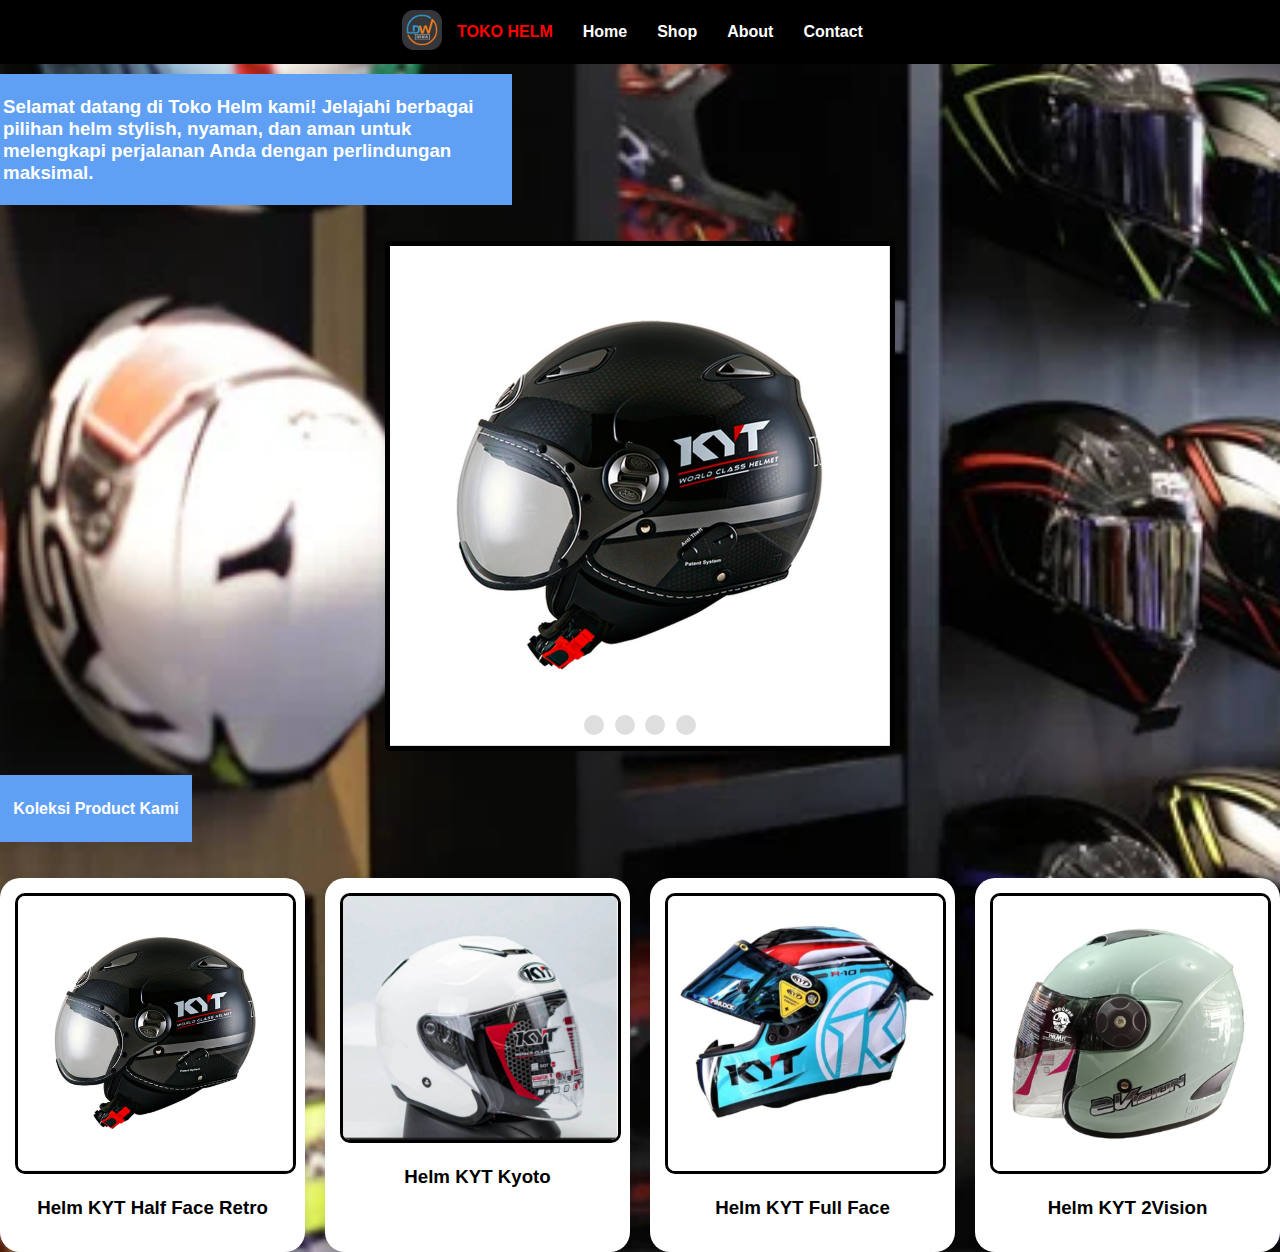
<file: index.html>
<!DOCTYPE html>
<html lang="id">
<head>
    <title>HELM STORE</title>
    <link rel="stylesheet" href="styles.css">
</head>
<body>
    <header class="header">
        <nav class="nav">
            <ul class="navbar">
                <li class="nav-logo"><img src="logo.jpeg"></li>
                <li class="nav-item">TOKO HELM</li>
                <li class="nav-item"><a href="index.html" class="nav-link">Home</a></li>
                <li class="nav-item"><a href="shop.html" class="nav-link">Shop</a></li>
                <li class="nav-item"><a href="about.html" class="nav-link">About</a></li>
                <li class="nav-item"><a href="contact.html" class="nav-link">Contact</a></li>
            </ul>
        </nav>
    </header>

    <div class="halaman-utama">
        <div class="section">
            <h3>Selamat datang di Toko Helm kami!
                Jelajahi berbagai pilihan helm stylish, nyaman, dan aman untuk melengkapi perjalanan Anda dengan perlindungan maksimal.
            </h3>
        </div>
    </div>

    <div class="wrapper">
        <div class="slides">
            <span id="slide-1"></span>
            <span id="slide-2"></span>
            <span id="slide-3"></span>
            <span id="slide-4"></span>
            <div class="images">
            <img src="Helm-KYT-Half-Face-Retro.jpg" alt="Product 1">
            <img src="kyt-kyoto.jpg" alt="Product 2">
            <img src="Helm KYT Full Face.webp" alt="Product 3">
            <img src="Helm KYT VISION2.jpg" alt="Product 4">
            </div>
        </div>
    </div>
    
    <div class="pilihan">
        <a href="#slide-1">1</a>
        <a href="#slide-2">2</a>
        <a href="#slide-3">3</a>
        <a href="#slide-4">4</a>
    </div>

    <div class="section1">
        <h4>Koleksi Product Kami
        </h4>
    </div>
    <div class="product">
        <div class="product_utama1">
            <img src="Helm-KYT-Half-Face-Retro.jpg" alt="Product 1">
            <h3>Helm KYT Half Face Retro</h3>
        </div>
        <div class="product_utama2">
            <img src="kyt-kyoto.jpg" alt="Product 2">
            <h3>Helm KYT Kyoto</h3>
        </div>
        <div class="product_utama3">
            <img src="Helm KYT Full Face.webp" alt="Product 3">
            <h3>Helm KYT Full Face</h3>
        </div>
        <div class="product_utama4">
            <img src="Helm KYT VISION2.jpg" alt="Product 4">
            <h3>Helm KYT 2Vision</h3>
        </div>
    </div>
</body>
</html>
</file>
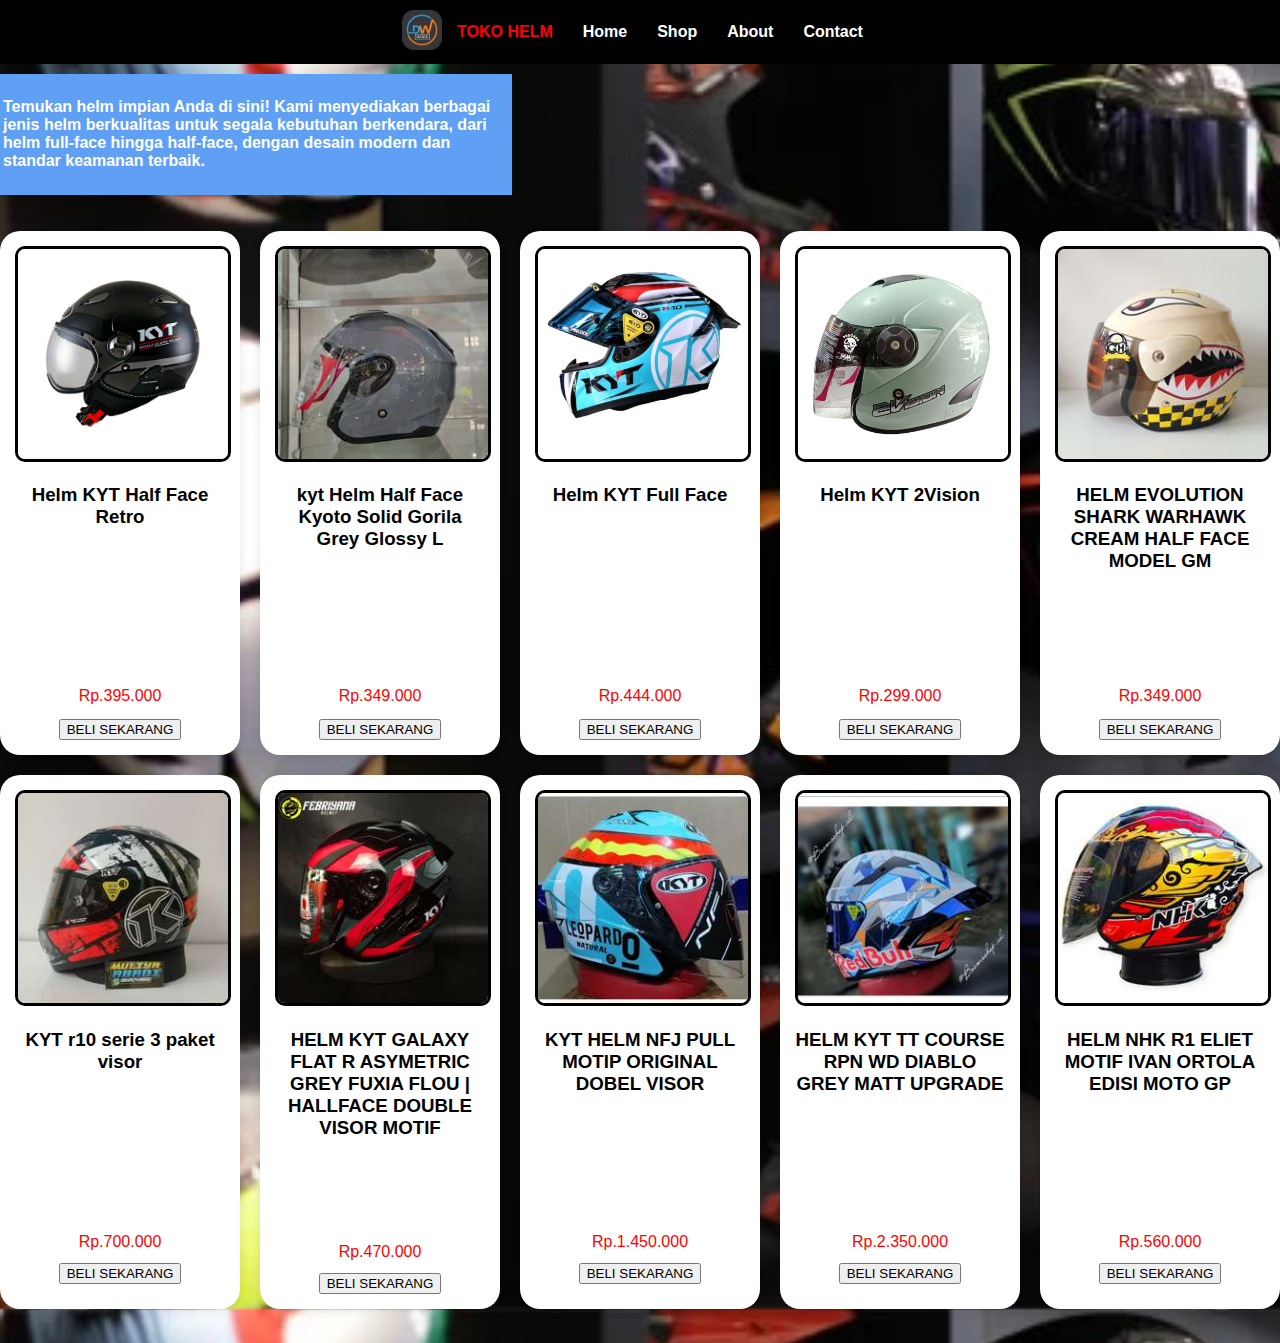
<file: shop.html>
<!DOCTYPE html>
<html lang="en">
<head>
    <title>Shop</title>
    <link rel="stylesheet" href="styles.css">
</head>
<body>
        <header class="header">
            <nav class="nav">
                <ul class="navbar">
                    <li class="nav-logo"><img src="logo.jpeg"></li>
                    <li class="nav-item">TOKO HELM</li>
                    <li class="nav-item"><a href="index.html" class="nav-link">Home</a></li>
                    <li class="nav-item"><a href="shop.html" class="nav-link">Shop</a></li>
                    <li class="nav-item"><a href="about.html" class="nav-link">About</a></li>
                    <li class="nav-item"><a href="contact.html" class="nav-link">Contact</a></li>
                </ul>
            </nav>
        </header>

        <div class="section">
            <h4>Temukan helm impian Anda di sini! Kami menyediakan berbagai jenis helm berkualitas untuk segala kebutuhan berkendara,
                dari helm full-face hingga half-face, dengan desain modern dan standar keamanan terbaik.</h4>
        </div>
            <div class="product">
                <div class="product1">
                    <img src="Helm-KYT-Half-Face-Retro.jpg" alt="Product 1">
                    <h3>Helm KYT Half Face Retro</h3>
                    <p>Rp.395.000</p>
                    <a href="https://shopee.co.id/HELM-KYT-ELSICO-MOTIF-3-BLACK
                    -DOF-GUN-METAL-i.205591088.7221725554?sp_atk=cd1db21a-08f8-4708-be4a-027048a8f363&xptdk=cd1db21a-08f8-4708-be4a-027048a8f363">
                    <button>BELI SEKARANG</button>
                    </a>
                </div>
                <div class="product2">
                    <img src="kyt Helm Half Face Kyoto Solid Gorila Grey Glossy L.jpg" alt="Product 2">
                    <h3>kyt Helm Half Face Kyoto Solid Gorila Grey Glossy L</h3>
                    <p>Rp.349.000</p>
                    <a href="https://shopee.co.id/Helm-kyoto-putih-Grey-dof-gorilla-ORi-KYT-READY-!!free-ongkir-dengan
                    -voucher-shopee-i.40131275.8827338887?sp_atk=66f7f961-fa51-4153-ab61-08e1587c905d&xptdk=66f7f961-fa51-4153-ab61-08e1587c905d">
                    <button>BELI SEKARANG</button>
                    </a>
                </div>
                <div class="product3">
                    <img src="Helm KYT Full Face.webp" alt="Product 3">
                    <h3>Helm KYT Full Face</h3>
                    <p>Rp.444.000</p>
                    <a href="https://id.shp.ee/8UeniGw">
                    <button>BELI SEKARANG</button>
                    </a>
                </div>
                <div class="product4">
                    <img src="Helm KYT VISION2.jpg" alt="Product 4">
                    <h3>Helm KYT 2Vision</h3>
                    <p>Rp.299.000</p>
                    <a href="https://id.shp.ee/3omDhBE">
                    <button>BELI SEKARANG</button>
                    </a>
                </div>
                <div class="product5">
                    <img src="HELM EVOLUTION SHARK WARHAWK CREAM HALF FACE MODEL GM.jpg" alt="Product 5">
                    <h3>HELM EVOLUTION SHARK WARHAWK CREAM HALF FACE MODEL GM</h3>
                    <p>Rp.349.000</p>
                    <a href="https://id.shp.ee/QZAwGfP">
                    <button>BELI SEKARANG</button>
                    </a>
                </div>
                <div class="product6">
                    <img src="KYT r10 serie 3 paket visor.jpg" alt="Product 6">
                    <h3>KYT r10 serie 3 paket visor</h3>
                    <p>Rp.700.000</p>
                    <a href="https://id.shp.ee/Uoz8gyu">
                    <button>BELI SEKARANG</button>
                    </a>
                </div>
                <div class="product7">
                    <img src="HELM KYT GALAXY FLAT R ASYMETRIC GREY FUXIA FLOU HALLFACE DOUBLE VISOR MOTIF TERBARU.jpg" alt="Product 7">
                    <h3>HELM KYT GALAXY FLAT R ASYMETRIC GREY FUXIA FLOU | HALLFACE DOUBLE VISOR MOTIF TERBARU</h3>
                    <p>Rp.470.000</p>
                    <a href="https://www.lazada.co.id/products/helm-kyt-galaxy-flat-r-asymetric-grey-fuxia-flou-hallface-double-visor-
                    motif-terbaru-i8126020903-s14520818328.html?trafficFrom=17449020_303586&laz_trackid=2:mm_395190300_250600917_2205600917:
                    clkgisuvd1igmq51m4dmei&mkttid=clkgisuvd1igmq51m4dmei">
                    <button>BELI SEKARANG</button>
                    </a>
                </div>
                <div class="product8">
                    <img src="KYT HELM NFJ PULL MOTIP ORIGINAL DOBEL VISOR.jpg" alt="Product 8">
                    <h3>KYT HELM NFJ PULL MOTIP ORIGINAL DOBEL VISOR</h3>
                    <p>Rp.1.450.000</p>
                    <a href="https://shopee.co.id/KYT-HELM-NFJ-JAUME-LEOPARD-SPAIN-OTIGINAL-i.298170001.9621602682?sp_atk=4f0ebade-
                    7687-4ab5-9f77-b48ca9d244a2&xptdk=4f0ebade-7687-4ab5-9f77-b48ca9d244a2">
                    <button>BELI SEKARANG</button>
                    </a>
                </div>
                <div class="product9">
                    <img src="HELM KYT TT COURSE RPN WD DIABLO GREY MATT UPGRADE.jpg" alt="Product 9">
                    <h3>HELM KYT TT COURSE RPN WD DIABLO GREY MATT UPGRADE</h3>
                    <p>Rp.2.350.000</p>
                    <a href="https://shopee.co.id/helm-kyt-tt-course-matt-repn-wd-livery-polespargaro-i.33002182.21563403062?sp_
                    atk=614adf00-47cf-4d05-98d8-1c29da0a1868&xptdk=614adf00-47cf-4d05-98d8-1c29da0a1868">
                    <button>BELI SEKARANG</button>
                    </a>
                </div>
                <div class="product10">
                    <img src="HELM NHK R1 ELIET MOTIF IVAN ORTOLA EDISI MOTO GP.jpg" alt="Product 10">
                    <h3>HELM NHK R1 ELIET MOTIF IVAN ORTOLA EDISI MOTO GP</h3>
                    <p>Rp.560.000</p>
                    <a href="https://shopee.co.id/HELM-NHK-R1-ELIET-MOTIF-IVAN-ORTOLA-EDISI-MOTO-GP-i.145308607.28864645099?sp_
                    atk=bd90f2b3-1c50-40de-ada4-56b8050fd0e6&xptdk=bd90f2b3-1c50-40de-ada4-56b8050fd0e6">
                    <button>BELI SEKARANG</button>
                    </a>
                </div>
            </div>
</body>
</html>
</file>
<file: styles.css>
/* styles.css */

body {
    font-family: 'Roboto', sans-serif;
    margin: 0;
    padding: 0;
    background-image: url(tesst.webp);
    background-size: cover;
}

.images{
    display: flex;
    transition: 2s;
    width: 100%;
}

.images img{
    width: 100%;
}

.wrapper{
    width: 500px;
    margin: auto;
    border-radius: 5px;
    overflow: hidden;
    border: 5px solid black;
    box-shadow: 0 2px 10px rgba(0, 0, 0, 0.1);
}

#slide-1:target ~ .images{
    margin-left: 0px;
}

#slide-2:target ~ .images{
    margin-left: -100%;
}

#slide-3:target ~ .images{
    margin-left: -200%;
}

#slide-4:target ~ .images{
    margin-left: -300%;
}

.pilihan a{
    display: inline-block;
    height: 20px;
    width: 20px;
    background-color: #dedede;
    font-size: 0px;
    border-radius: 50%;
    margin: 3px;
    transition: 1s;
}

.pilihan a:hover {
    background-color:rgb(255, 1, 1);
}

.pilihan {
    position: absolute;
    margin-left: auto;
    margin-right: auto;
    left: 0;
    right: 0;
    text-align: center;
    margin-top: -50px;
}

@media screen and (max-width: 500px) {
    .wrapper{
        width: 90%;
    }
}

.header {
    background-color: black;
    padding: 10px 0;
}

.nav .navbar {
    list-style: none;
    padding: 0;
    margin: 0;
    display: flex;
    justify-content: center;
    align-items: center;
}

.nav .nav-item {
    margin: 0 15px;
    color: rgb(255, 1, 1);
    font-weight: bold;
    transition: color 0.3s, transform 0.3s;
}

.nav-logo img{
    height: 40px;
}

.nav .nav-link {
    text-decoration: none;
    color: white;
    font-weight: bold;
    transition: color 0.3s, transform 0.3s;
}

.nav .nav-link:hover {
    color: rgb(255, 1, 1);
    transform: scale(1.1);
}

.section {
    background-color: rgb(95, 160, 245);
    border:rgb(95, 160, 245)solid;
    text-align: left;
    color: white;
    flex: 3;
    margin-right: 60%;
    margin-top: 10px;
    margin-bottom: 4vh;
}

.section1 {
    background-color: rgb(95, 160, 245);
    border:rgb(95, 160, 245)solid;
    text-align: center;
    color: white;
    flex: 3;
    margin-right: 85%;
    margin-top: 24px;
    margin-bottom: 4vh;
}

.product {
    display: grid;
    grid-template-columns: repeat(auto-fit, minmax(200px, 1fr));
    gap: 20px;
}

.product_utama1 {
    background-color: white;
    padding: 15px;
    border-radius: 20px;
    box-shadow: 0 2px 10px rgba(0, 0, 0, 0.1);
    text-align: center;
    transition: transform 0.3s, box-shadow 0.3s;
    -webkit-transition: transform 0.3s, box-shadow 0.3s;
    -moz-transition: transform 0.3s, box-shadow 0.3s;
    -ms-transition: transform 0.3s, box-shadow 0.3s;
    -o-transition: transform 0.3s, box-shadow 0.3s;
    -webkit-border-radius: 20px;
    -moz-border-radius: 20px;
    -ms-border-radius: 20px;
    -o-border-radius: 20px;
}

.product_utama1 p{
    color: rgb(255, 1, 1);
}

.product_utama1 a{
    text-decoration: none;
    color: black;
}

.product_utama1 img {
    border: black solid;
    max-width: 100%;
    border-radius: 10px;
    transition: transform 0.3s;
}

.product_utama1:hover {
    transform: translateY(-10px);
    box-shadow: 0 4px 20px rgba(0, 0, 0, 0.2);
}

.product_utama1:hover img {
    transform: scale(1.05);
}

.product_utama2 {
    background-color: white;
    padding: 15px;
    border-radius: 20px;
    box-shadow: 0 2px 10px rgba(0, 0, 0, 0.1);
    text-align: center;
    transition: transform 0.3s, box-shadow 0.3s;
    -webkit-transition: transform 0.3s, box-shadow 0.3s;
    -moz-transition: transform 0.3s, box-shadow 0.3s;
    -ms-transition: transform 0.3s, box-shadow 0.3s;
    -o-transition: transform 0.3s, box-shadow 0.3s;
    -webkit-border-radius: 20px;
    -moz-border-radius: 20px;
    -ms-border-radius: 20px;
    -o-border-radius: 20px;
}

.product_utama2 p{
    color: rgb(255, 1, 1);
}

.product_utama2 a{
    text-decoration: none;
    color: black;
}

.product_utama2 img {
    border: black solid;
    max-width: 100%;
    border-radius: 10px;
    transition: transform 0.3s;
}

.product_utama2:hover {
    transform: translateY(-10px);
    box-shadow: 0 4px 20px rgba(0, 0, 0, 0.2);
}

.product_utama2:hover img {
    transform: scale(1.05);
}

.product_utama3 {
    background-color: white;
    padding: 15px;
    border-radius: 20px;
    box-shadow: 0 2px 10px rgba(0, 0, 0, 0.1);
    text-align: center;
    transition: transform 0.3s, box-shadow 0.3s;
    -webkit-transition: transform 0.3s, box-shadow 0.3s;
    -moz-transition: transform 0.3s, box-shadow 0.3s;
    -ms-transition: transform 0.3s, box-shadow 0.3s;
    -o-transition: transform 0.3s, box-shadow 0.3s;
    -webkit-border-radius: 20px;
    -moz-border-radius: 20px;
    -ms-border-radius: 20px;
    -o-border-radius: 20px;
}

.product_utama3 p{
    color: rgb(255, 1, 1);
}

.product_utama3 a{
    text-decoration: none;
    color: black;
}

.product_utama3 img {
    border: black solid;
    max-width: 100%;
    border-radius: 10px;
    transition: transform 0.3s;
}

.product_utama3:hover {
    transform: translateY(-10px);
    box-shadow: 0 4px 20px rgba(0, 0, 0, 0.2);
}

.product_utama3:hover img {
    transform: scale(1.05);
}

.product_utama4 {
    background-color: white;
    padding: 15px;
    border-radius: 20px;
    box-shadow: 0 2px 10px rgba(0, 0, 0, 0.1);
    text-align: center;
    transition: transform 0.3s, box-shadow 0.3s;
    -webkit-transition: transform 0.3s, box-shadow 0.3s;
    -moz-transition: transform 0.3s, box-shadow 0.3s;
    -ms-transition: transform 0.3s, box-shadow 0.3s;
    -o-transition: transform 0.3s, box-shadow 0.3s;
    -webkit-border-radius: 20px;
    -moz-border-radius: 20px;
    -ms-border-radius: 20px;
    -o-border-radius: 20px;
}

.product_utama4 p{
    color: rgb(255, 1, 1);
}

.product_utama4 a{
    text-decoration: none;
    color: black;
}

.product_utama4 img {
    border: black solid;
    max-width: 100%;
    border-radius: 10px;
    transition: transform 0.3s;
}

.product_utama4:hover {
    transform: translateY(-10px);
    box-shadow: 0 4px 20px rgba(0, 0, 0, 0.2);
}

.product_utama4:hover img {
    transform: scale(1.05);
}

.product1 {
    background-color: white;
    padding: 15px;
    border-radius: 20px;
    box-shadow: 0 2px 10px rgba(0, 0, 0, 0.1);
    text-align: center;
    transition: transform 0.3s, box-shadow 0.3s;
    -webkit-transition: transform 0.3s, box-shadow 0.3s;
    -moz-transition: transform 0.3s, box-shadow 0.3s;
    -ms-transition: transform 0.3s, box-shadow 0.3s;
    -o-transition: transform 0.3s, box-shadow 0.3s;
    -webkit-border-radius: 20px;
    -moz-border-radius: 20px;
    -ms-border-radius: 20px;
    -o-border-radius: 20px;
}

.product1 p{
    color: rgb(255, 1, 1);
    overflow: hidden;
    text-overflow: ellipsis;
    height: 100px;
    position: relative;
    top: 17%;
}

.product1 h3{
    overflow: hidden;
    text-overflow: ellipsis;
    height: 100px;
}

.product1 a{
    text-decoration: none;
    color: black;
}

.product1 img {
    border: black solid;
    max-width: 100%;
    border-radius: 10px;
    transition: transform 0.3s;
}

.product1:hover {
    transform: translateY(-10px);
    box-shadow: 0 4px 20px rgba(0, 0, 0, 0.2);
}

.product1:hover img {
    transform: scale(1.05);
}

.product2 {
    background-color: white;
    padding: 15px;
    border-radius: 20px;
    box-shadow: 0 2px 10px rgba(0, 0, 0, 0.1);
    text-align: center;
    transition: transform 0.3s, box-shadow 0.3s;
    -webkit-transition: transform 0.3s, box-shadow 0.3s;
    -moz-transition: transform 0.3s, box-shadow 0.3s;
    -ms-transition: transform 0.3s, box-shadow 0.3s;
    -o-transition: transform 0.3s, box-shadow 0.3s;
    -webkit-border-radius: 20px;
    -moz-border-radius: 20px;
    -ms-border-radius: 20px;
    -o-border-radius: 20px;
}

.product2 p{
    color: rgb(255, 1, 1);
    overflow: hidden;
    text-overflow: ellipsis;
    height: 100px;
    position: relative;
    top: 17%;
}

.product2 h3{
    overflow: hidden;
    text-overflow: ellipsis;
    height: 100px;
}

.product2 a{
    color: black;
    text-decoration: none;
}

.product2 img {
    border: black solid;
    max-width: 100%;
    border-radius: 10px;
    transition: transform 0.3s;
}

.product2:hover {
    transform: translateY(-10px);
    box-shadow: 0 4px 20px rgba(0, 0, 0, 0.2);
}

.product2:hover img {
    transform: scale(1.05);
}

.product3 {
    background-color: white;
    padding: 15px;
    border-radius: 20px;
    box-shadow: 0 2px 10px rgba(0, 0, 0, 0.1);
    text-align: center;
    transition: transform 0.3s, box-shadow 0.3s;
    -webkit-transition: transform 0.3s, box-shadow 0.3s;
    -moz-transition: transform 0.3s, box-shadow 0.3s;
    -ms-transition: transform 0.3s, box-shadow 0.3s;
    -o-transition: transform 0.3s, box-shadow 0.3s;
    -webkit-border-radius: 20px;
    -moz-border-radius: 20px;
    -ms-border-radius: 20px;
    -o-border-radius: 20px;
}

.product3 p{
    color: rgb(255, 1, 1);
    overflow: hidden;
    text-overflow: ellipsis;
    height: 100px;
    position: relative;
    top: 17%;
}

.product3 h3{
    overflow: hidden;
    text-overflow: ellipsis;
    height: 100px;
}

.product3 a{
    color: black;
    text-decoration: none;
}

.product3 img {
    border: black solid;
    max-width: 100%;
    border-radius: 10px;
    transition: transform 0.3s;
}

.product3:hover {
    transform: translateY(-10px);
    box-shadow: 0 4px 20px rgba(0, 0, 0, 0.2);
}

.product3:hover img {
    transform: scale(1.05);
}

.product4 {
    background-color: white;
    padding: 15px;
    border-radius: 20px;
    box-shadow: 0 2px 10px rgba(0, 0, 0, 0.1);
    text-align: center;
    transition: transform 0.3s, box-shadow 0.3s;
    -webkit-transition: transform 0.3s, box-shadow 0.3s;
    -moz-transition: transform 0.3s, box-shadow 0.3s;
    -ms-transition: transform 0.3s, box-shadow 0.3s;
    -o-transition: transform 0.3s, box-shadow 0.3s;
    -webkit-border-radius: 20px;
    -moz-border-radius: 20px;
    -ms-border-radius: 20px;
    -o-border-radius: 20px;
}

.product4 p{
    color: rgb(255, 1, 1);
    overflow: hidden;
    text-overflow: ellipsis;
    height: 100px;
    position: relative;
    top: 17%;
}

.product4 h3{
    overflow: hidden;
    text-overflow: ellipsis;
    height: 100px;
}

.product4 a{
    color: black;
    text-decoration: none;
}

.product4 img {
    border: black solid;
    max-width: 100%;
    border-radius: 10px;
    transition: transform 0.3s;
}

.product4:hover {
    transform: translateY(-10px);
    box-shadow: 0 4px 20px rgba(0, 0, 0, 0.2);
}

.product4:hover img {
    transform: scale(1.05);
}

.product5 {
    background-color: white;
    padding: 15px;
    border-radius: 20px;
    box-shadow: 0 2px 10px rgba(0, 0, 0, 0.1);
    text-align: center;
    transition: transform 0.3s, box-shadow 0.3s;
    -webkit-transition: transform 0.3s, box-shadow 0.3s;
    -moz-transition: transform 0.3s, box-shadow 0.3s;
    -ms-transition: transform 0.3s, box-shadow 0.3s;
    -o-transition: transform 0.3s, box-shadow 0.3s;
    -webkit-border-radius: 20px;
    -moz-border-radius: 20px;
    -ms-border-radius: 20px;
    -o-border-radius: 20px;
}

.product5 p{
    color: rgb(255, 1, 1);
    overflow: hidden;
    text-overflow: ellipsis;
    height: 100px;
    position: relative;
    top: 17%;
}

.product5 h3{
    overflow: hidden;
    text-overflow: ellipsis;
    height: 100px;
}

.product5 a{
    color: black;
    text-decoration: none;
}

.product5 img {
    border: black solid;
    max-width: 100%;
    border-radius: 10px;
    transition: transform 0.3s;
}

.product5:hover {
    transform: translateY(-10px);
    box-shadow: 0 4px 20px rgba(0, 0, 0, 0.2);
}

.product5:hover img {
    transform: scale(1.05);
}

.product6 {
    background-color: white;
    padding: 15px;
    border-radius: 20px;
    box-shadow: 0 2px 10px rgba(0, 0, 0, 0.1);
    text-align: center;
    transition: transform 0.3s, box-shadow 0.3s;
    -webkit-transition: transform 0.3s, box-shadow 0.3s;
    -moz-transition: transform 0.3s, box-shadow 0.3s;
    -ms-transition: transform 0.3s, box-shadow 0.3s;
    -o-transition: transform 0.3s, box-shadow 0.3s;
    -webkit-border-radius: 20px;
    -moz-border-radius: 20px;
    -ms-border-radius: 20px;
    -o-border-radius: 20px;
}

.product6 p{
    color: rgb(255, 1, 1);
    overflow: hidden;
    text-overflow: ellipsis;
    height: 100px;
    position: relative;
    top: 17%;
}

.product6 h3{
    overflow: hidden;
    text-overflow: ellipsis;
    height: 100px;
}

.product6 a{
    color: black;
    text-decoration: none;
}

.product6 img {
    border: black solid;
    max-width: 100%;
    border-radius: 10px;
    transition: transform 0.3s;
}

.product6:hover {
    transform: translateY(-10px);
    box-shadow: 0 4px 20px rgba(0, 0, 0, 0.2);
}

.product6:hover img {
    transform: scale(1.05);
}

.product7 {
    background-color: white;
    padding: 15px;
    border-radius: 20px;
    box-shadow: 0 2px 10px rgba(0, 0, 0, 0.1);
    text-align: center;
    transition: transform 0.3s, box-shadow 0.3s;
    -webkit-transition: transform 0.3s, box-shadow 0.3s;
    -moz-transition: transform 0.3s, box-shadow 0.3s;
    -ms-transition: transform 0.3s, box-shadow 0.3s;
    -o-transition: transform 0.3s, box-shadow 0.3s;
    -webkit-border-radius: 20px;
    -moz-border-radius: 20px;
    -ms-border-radius: 20px;
    -o-border-radius: 20px;
}

.product7 p{
    color: rgb(255, 1, 1);
    overflow: hidden;
    text-overflow: ellipsis;
    height: 100px;
    position: relative;
    top: 17%;
}

.product7 h3{
    overflow: hidden;
    text-overflow: ellipsis;
    height: 110px;
}

.product7 a{
    color: black;
    text-decoration: none;
}

.product7 img {
    border: black solid;
    max-width: 100%;
    border-radius: 10px;
    transition: transform 0.3s;
}

.product7:hover {
    transform: translateY(-10px);
    box-shadow: 0 4px 20px rgba(0, 0, 0, 0.2);
}

.product7:hover img {
    transform: scale(1.05);
}

.product8 {
    background-color: white;
    padding: 15px;
    border-radius: 20px;
    box-shadow: 0 2px 10px rgba(0, 0, 0, 0.1);
    text-align: center;
    transition: transform 0.3s, box-shadow 0.3s;
    -webkit-transition: transform 0.3s, box-shadow 0.3s;
    -moz-transition: transform 0.3s, box-shadow 0.3s;
    -ms-transition: transform 0.3s, box-shadow 0.3s;
    -o-transition: transform 0.3s, box-shadow 0.3s;
    -webkit-border-radius: 20px;
    -moz-border-radius: 20px;
    -ms-border-radius: 20px;
    -o-border-radius: 20px;
}

.product8 p{
    color: rgb(255, 1, 1);
    overflow: hidden;
    text-overflow: ellipsis;
    height: 100px;
    position: relative;
    top: 17%;
}

.product8 h3{
    overflow: hidden;
    text-overflow: ellipsis;
    height: 100px;
}

.product8 a{
    color: black;
    text-decoration: none;
}

.product8 img {
    border: black solid;
    max-width: 100%;
    border-radius: 10px;
    transition: transform 0.3s;
}

.product8:hover {
    transform: translateY(-10px);
    box-shadow: 0 4px 20px rgba(0, 0, 0, 0.2);
}

.product8:hover img {
    transform: scale(1.05);
}

.product9 {
    background-color: white;
    padding: 15px;
    border-radius: 20px;
    box-shadow: 0 2px 10px rgba(0, 0, 0, 0.1);
    text-align: center;
    transition: transform 0.3s, box-shadow 0.3s;
    -webkit-transition: transform 0.3s, box-shadow 0.3s;
    -moz-transition: transform 0.3s, box-shadow 0.3s;
    -ms-transition: transform 0.3s, box-shadow 0.3s;
    -o-transition: transform 0.3s, box-shadow 0.3s;
    -webkit-border-radius: 20px;
    -moz-border-radius: 20px;
    -ms-border-radius: 20px;
    -o-border-radius: 20px;
}

.product9 p{
    color: rgb(255, 1, 1);
    overflow: hidden;
    text-overflow: ellipsis;
    height: 100px;
    position: relative;
    top: 17%;
}

.product9 h3{
    overflow: hidden;
    text-overflow: ellipsis;
    height: 100px;
}

.product9 a{
    color: black;
    text-decoration: none;
}

.product9 img {
    border: black solid;
    max-width: 100%;
    border-radius: 10px;
    transition: transform 0.3s;
}

.product9:hover {
    transform: translateY(-10px);
    box-shadow: 0 4px 20px rgba(0, 0, 0, 0.2);
}

.product9:hover img {
    transform: scale(1.05);
}

.product10 {
    background-color: white;
    padding: 15px;
    border-radius: 20px;
    box-shadow: 0 2px 10px rgba(0, 0, 0, 0.1);
    text-align: center;
    transition: transform 0.3s, box-shadow 0.3s;
    -webkit-transition: transform 0.3s, box-shadow 0.3s;
    -moz-transition: transform 0.3s, box-shadow 0.3s;
    -ms-transition: transform 0.3s, box-shadow 0.3s;
    -o-transition: transform 0.3s, box-shadow 0.3s;
    -webkit-border-radius: 20px;
    -moz-border-radius: 20px;
    -ms-border-radius: 20px;
    -o-border-radius: 20px;
}

.product10 p{
    color: rgb(255, 1, 1);
    overflow: hidden;
    text-overflow: ellipsis;
    height: 100px;
    position: relative;
    top: 17%;
}

.product10 h3{
    overflow: hidden;
    text-overflow: ellipsis;
    height: 100px;
}

.product10 a{
    color: black;
    text-decoration: none;
}

.product10 img {
    border: black solid;
    max-width: 100%;
    border-radius: 10px;
    transition: transform 0.3s;
}

.product10:hover {
    transform: translateY(-10px);
    box-shadow: 0 4px 20px rgba(0, 0, 0, 0.2);
}

.product10:hover img {
    transform: scale(1.05);
}

button:hover{
    background-color: black;
    color: rgb(255, 1, 1);
}

.about img{
    position: relative;
    left: 35%;
    width: 30%;
}

.about_p{
    background-color: rgb(157, 156, 156);
    border:  rgb(157, 156, 156) solid;
}

.about_p h3{
    background-color: white;
    text-align: center;
    color: red;
}

.about_p p{
    color: white;
}
</file>
